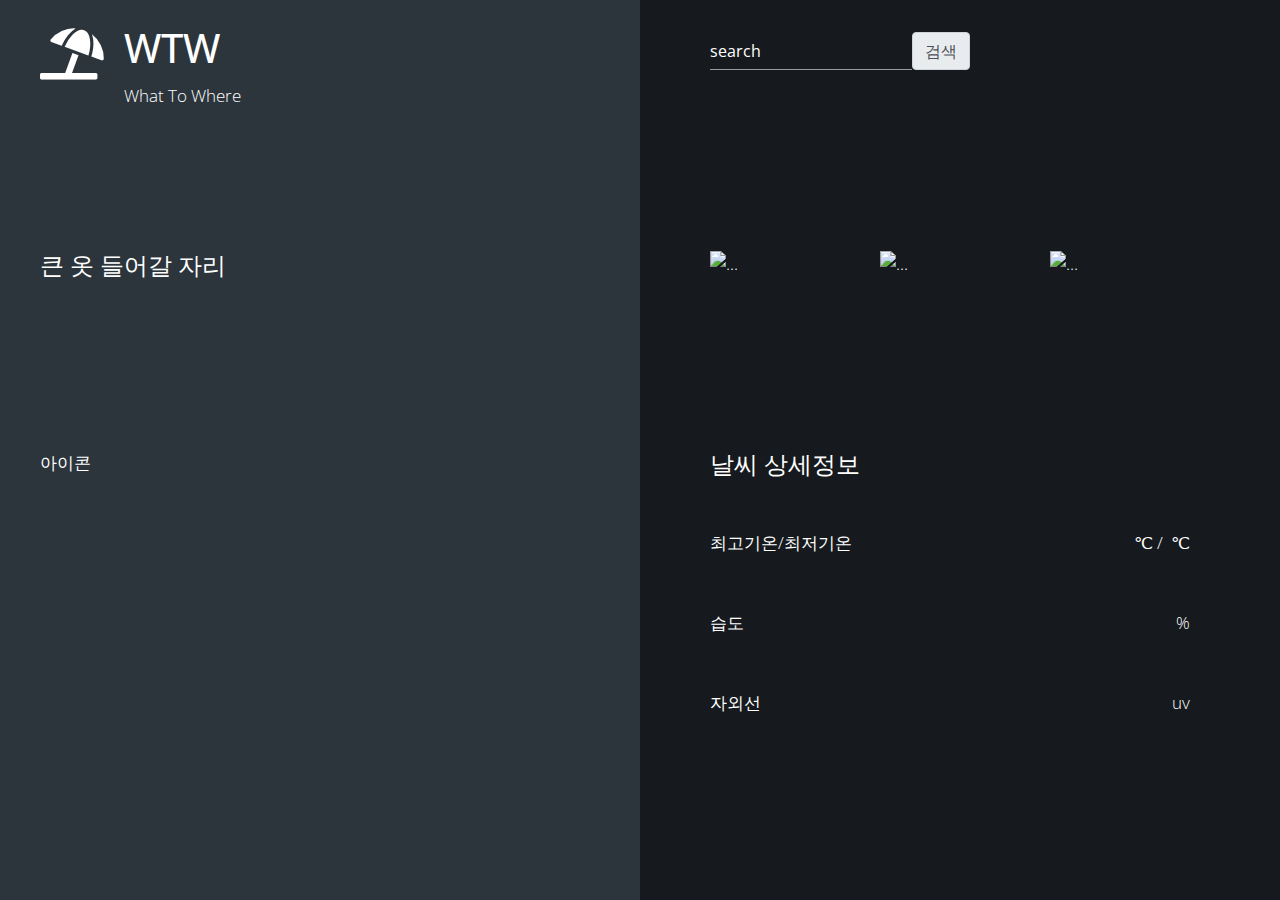
<file: templates/index.html>
<!DOCTYPE html>
<html lang="en">

<head>
    <meta charset="UTF-8">
    <meta name="viewport" content="width=device-width, initial-scale=1.0">
    <meta http-equiv="X-UA-Compatible" content="ie=edge">
    <title>WTW - what to where</title>

    <link href="https://fonts.googleapis.com/css?family=Open+Sans:300,400" rel="stylesheet" /> <!-- https://fonts.google.com/ -->
    <link href="../static/css/bootstrap.min.css" rel="stylesheet" /> <!-- https://getbootstrap.com/ -->
    <link href="../static/fontawesome/css/all.min.css" rel="stylesheet" /> <!-- https://fontawesome.com/ -->
    <link href="../static/css/templatemo-diagoona.css" rel="stylesheet" />

<!--bootstrap.min.css는 bootstrap 배포파일 그냥 두기-->
<!-- js 기능 사용하지 않아서 삭제함. 우리가 원하는 배경이미지 기능은 코드 새로 짜야됨-->
<!-- <hr>태그 삭제, toggler css 삭제 , tm-bg-control-* css 삭제-, index 외 페이지용 css 삭제-->
<!-- <main>태그 <div>로 변경 -->
<!-- CSS @media 삭제, 디스플레이 규격에 따라 어떻게 표시할지에 대한 설정, 필요하면 다시 넣으면 됨-->
    <script src="https://ajax.googleapis.com/ajax/libs/jquery/3.5.1/jquery.min.js"></script>
    <script src="../static/js/script.js"></script>
    <script type="text/javascript"></script>




</head>

<body onload="showImage1(), showImage2(), showImage3()">
    <div class="tm-container">  <!--전체 컨테이너-->
            <div class="tm-row pt-4 row-01">
                <div class="tm-col-left">
                    <div class="tm-site-header media">
                        <i class="fas fa-umbrella-beach fa-3x mt-1 tm-logo"></i>
                        <div class="media-body">
                            <h1 class="tm-sitename text-uppercase">WTW</h1>
                            <p class="tm-slogon">What To Where</p>
                        </div>
                    </div>
                </div>
                <div class="tm-col-right">
                    <nav class="navbar navbar-expand-lg" id="tm-main-nav">
                        <div class="collapse navbar-collapse tm-nav" id="navbar-nav">
                            <ul class="navbar-nav text-uppercase">
                                <div class="input-group mb-3">
                                  <input type="text" class="form-control" placeholder="search" aria-label="Recipient's username" aria-describedby="basic-addon2">
                                  <span class="input-group-text" id="basic-addon2">검색</span>
                                </div>
                            </ul>
                        </div>
                    </nav>
                </div>
            </div>

            <div class="tm-row row-02"> <!--썸네일 -->
                <div class="tm-col-left">
                    <section class="tm-content">
                        <h2 class="mb-5 tm-content-title">큰 옷 들어갈 자리</h2>
                    </section>
                </div>
                <div class="tm-col-right">
                    <section class="tm-content">
                        <div class="row row-cols-3" >
                            <img id="introImg1" alt="..." class="col">
                            <img id="introImg2" alt="..." class="col">
                            <img id="introImg3" alt="..." class="col">
                        </div>
                    </section>
                </div>
            </div>
            <div class="tm-row row-03">
                <div class="tm-col-left">
                    <section class ="tm-content wt-set">
                        <div class="wt-icon">아이콘 </div>
                        <div class="location"> </div>
                        <div class="temp"> </div>
                    </section>
                </div>
                <div class="tm-col-right">
                    <section class="tm-content">
                        <h2 class="mb-5 tm-content-title">날씨 상세정보</h2>
                        <p class="mb-5">
                            <span>최고기온/최저기온</span>
                            <span class="float-right">
                                <span class="temp-min"></span><span>&nbsp;℃</span>
                                <span class="temp-max">/ </span><span>&nbsp;℃</span>
                            </span>

                        </p>
                        <p class="mb-5">
                            <span>습도</span>
                            <span class="float-right">
                                <span class="humidity"></span><span>&nbsp;%</span>
                            </span>
                        </p>
                        <p class="mb-5">
                            <span>자외선</span>
                            <span class="float-right">
                                <span class="uvi"></span><span>&nbsp;uv</span>
                            </span>
                        </p>
                    </section>
                </div>
            </div>
            <div class="tm-row row-04">
            <div class="tm-col-left text-start">

            </div>
            <div class="tm-col-right tm-col-footer">
                <footer class="tm-site-footer text-right">
                </footer>
            </div>
        </div>



        <!-- Background Divider -->
        <div class="tm-bg">
            <div class="tm-bg-left"></div>
            <div class="tm-bg-right"></div>
        </div>
    </div>
<!--js 사용하려면 기본 제공되는 import 코드 다시 붙여넣어야 됨-->
</body>
</html>
</file>
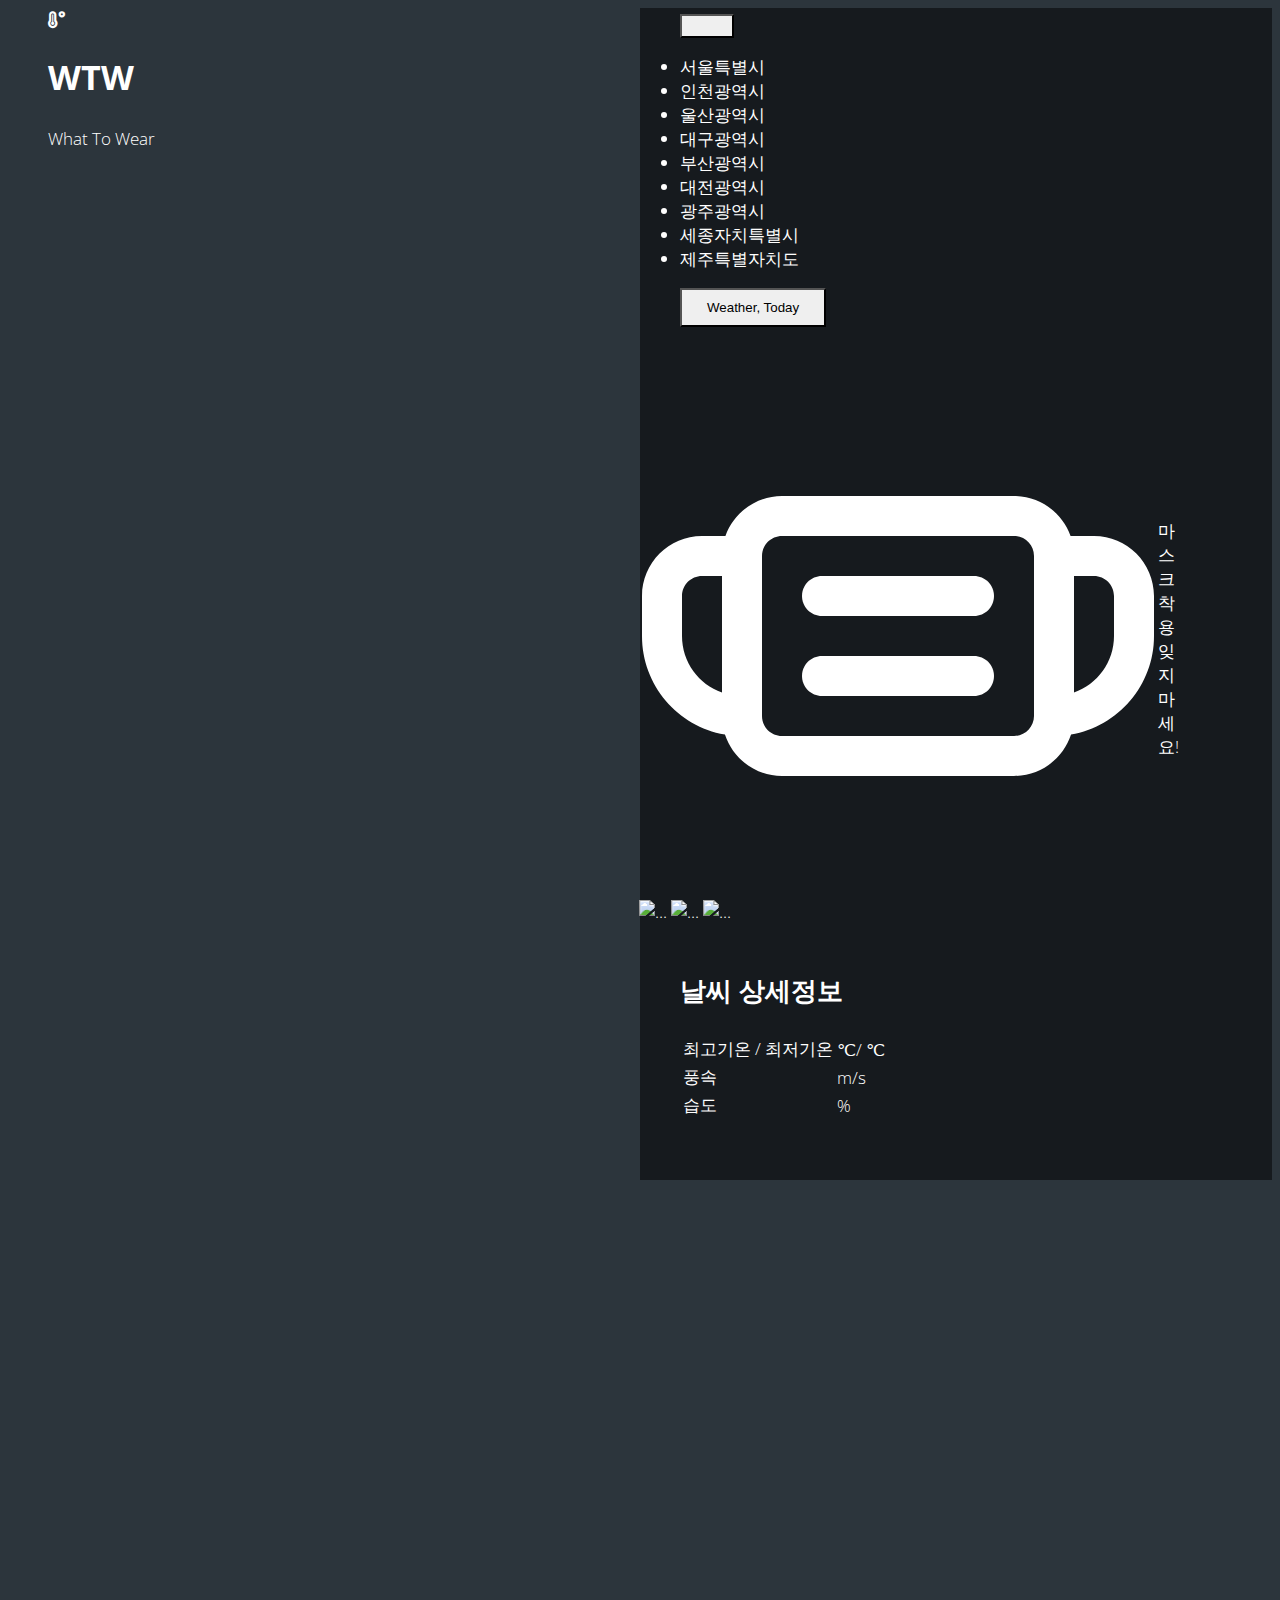
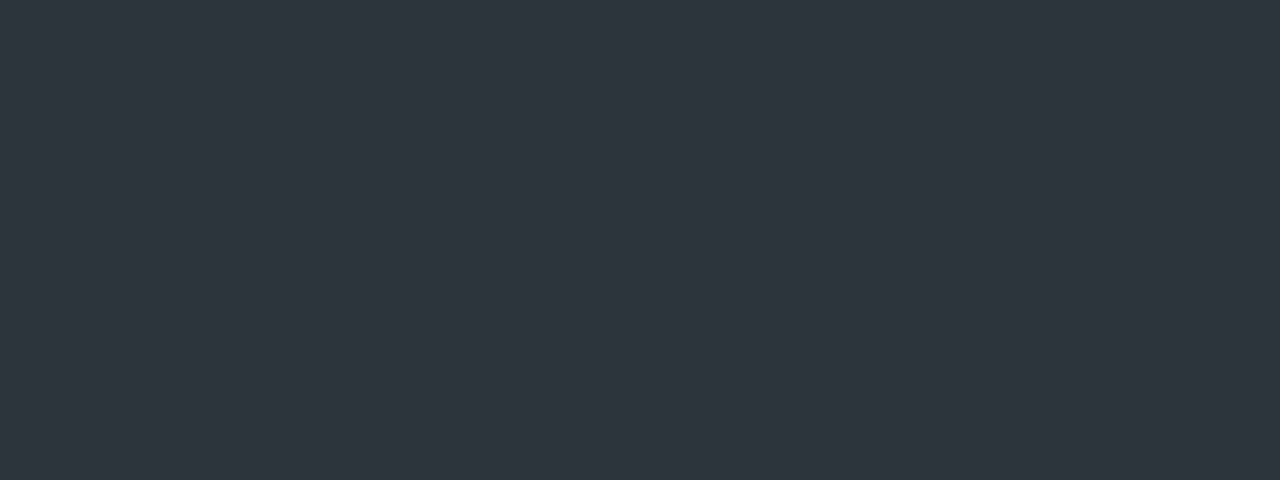
<file: templates/t1.html>
<!DOCTYPE html>
<html lang="en" dir="ltr">
<head>
        <meta charset="UTF-8">
    <meta name="viewport" content="width=device-width, initial-scale=1.0">
    <meta http-equiv="X-UA-Compatible" content="ie=edge">
    <title>WTW - what to wear</title>

    <script src="https://ajax.googleapis.com/ajax/libs/jquery/3.5.1/jquery.min.js"></script>
    <script src="https://cdn.jsdelivr.net/npm/bootstrap@5.0.2/dist/js/bootstrap.bundle.min.js" integrity="sha384-MrcW6ZMFYlzcLA8Nl+NtUVF0sA7MsXsP1UyJoMp4YLEuNSfAP+JcXn/tWtIaxVXM" crossorigin="anonymous"></script>

    <script src="../static/js/scriptt1.js"></script>
    <script type="text/javascript"></script>

    <link href="https://cdn.jsdelivr.net/npm/bootstrap@5.0.2/dist/css/bootstrap.min.css" rel="stylesheet" integrity="sha384-EVSTQN3/azprG1Anm3QDgpJLIm9Nao0Yz1ztcQTwFspd3yD65VohhpuuCOmLASjC" crossorigin="anonymous">
    <link href="https://fonts.googleapis.com/css?family=Open+Sans:300,400" rel="stylesheet"/>    <!-- https://fonts.google.com/ -->
    <link href="../static/fontawesome/css/all.min.css" rel="stylesheet"/> <!-- https://fontawesome.com/ -->
    <link href="../static/css/templatemo-diagoona.css" rel="stylesheet" />

    <!--fonts-->
    <link rel="preconnect" href="https://fonts.googleapis.com">
    <link rel="preconnect" href="https://fonts.gstatic.com" crossorigin>
    <link href="https://fonts.googleapis.com/css2?family=Pacifico&display=swap" rel="stylesheet">

    <link rel="preconnect" href="https://fonts.googleapis.com">
    <link rel="preconnect" href="https://fonts.gstatic.com" crossorigin>
    <link href="https://fonts.googleapis.com/css2?family=Gowun+Dodum&display=swap" rel="stylesheet">

    <link rel="preconnect" href="https://fonts.googleapis.com">
    <link rel="preconnect" href="https://fonts.gstatic.com" crossorigin>
    <link href="https://fonts.googleapis.com/css2?family=Raleway:ital,wght@1,200&display=swap" rel="stylesheet">

    <link rel="preconnect" href="https://fonts.googleapis.com">
    <link rel="preconnect" href="https://fonts.gstatic.com" crossorigin>
    <link href="https://fonts.googleapis.com/css2?family=Do+Hyeon&display=swap" rel="stylesheet">

    <link rel="preconnect" href="https://fonts.googleapis.com">
    <link rel="preconnect" href="https://fonts.gstatic.com" crossorigin>
    <link href="https://fonts.googleapis.com/css2?family=IBM+Plex+Sans+KR:wght@200&display=swap" rel="stylesheet">

    <script type="text/javascript">
        function showClock() {
            var currentDate = new Date();
            var divClock = document.getElementById('divClock');
            var msg = " ";
            if (currentDate.getHours() > 12) {      //시간이 12보다 크다면 오후 아니면 오전
                msg += "PM ";
                msg += currentDate.getHours() - 12 + " : ";
            } else {
                msg += "AM ";
                msg += currentDate.getHours() + " : ";
            }

            msg += currentDate.getMinutes() + " ";

            divClock.innerText = msg;

            if (currentDate.getMinutes() > 58) {    //정각 1분전부터 빨강색으로 출력
                divClock.style.color = "red";
            }
            setTimeout(showClock, 1000);  //1초마다 갱신
        }
    </script>
</head>
<body onload="showClock()">
<!--<div id="divClock" class="clock"> </div>-->
<!--여기까지 새로 작성된 부분-->
<!--</div> index.html 과 내용 동일 id만 다를 것 여기서부터 확인하면 됨 -->
    <div class="tm-container">  <!--전체 컨테이너-->
        <div class="tm-row pt-4 row-01">
            <div class="tm-col-left">
                <div class="tm-site-header witcan">
                    <i class="fas fa-temperature-high tm-logo"></i>
                    <div class="media-body">
                        <h1 class="tm-sitename text-uppercase">WTW</h1>
                        <p class="tm-slogon">What To Wear</p>
                    </div>
                </div>
            </div>
            <div class="tm-col-right">
                <div class="dropdown">
                    <button class="btn btn-secondary dropdown-toggle" type="button" id="dropdownMenuButton1"
                            data-bs-toggle="dropdown" aria-expanded="false">
                    </button>
                    <ul class="dropdown-menu" aria-labelledby="dropdownMenuButton1">
                        <li><a class="dropdown-item dr1" onclick="drop(1)">서울특별시</a></li>
                        <li><a class="dropdown-item dr2" onclick="drop(2)">인천광역시</a></li>
                        <li><a class="dropdown-item dr3" onclick="drop(3)">울산광역시</a></li>
                        <li><a class="dropdown-item dr4" onclick="drop(4)">대구광역시</a></li>
                        <li><a class="dropdown-item dr5" onclick="drop(5)">부산광역시</a></li>
                        <li><a class="dropdown-item dr6" onclick="drop(6)">대전광역시</a></li>
                        <li><a class="dropdown-item dr7" onclick="drop(7)">광주광역시</a></li>
                        <li><a class="dropdown-item dr8" onclick="drop(8)">세종자치특별시</a></li>
                        <li><a class="dropdown-item dr9" onclick="drop(9)">제주특별자치도</a></li>
                    </ul>
                    <!--                        <오늘 날씨 버튼></오늘>-->

                    <button type="button" id="BtnTM2" onclick="Today()" class="btn btn-secondary">Weather, Today
                    </button>

                </div>
            </div>
        </div>

        <div class="tm-row row-02"> <!--썸네일 -->
            <div class="tm-col-left">
                <section class="tm-content">
                    <h2 class="mb-5 tm-content-title"><img class="bigImgSize" id="mainImg" onclick="closeImg()"></h2>
                </section>
            </div>
            <div class="tm-col-right">
                <section class="tm-content">
                    <div class="dailyline">
                        <table class="table-01">
                            <tbody>
                            <tr>
                                <td>
                                    <img class="maskicon" src="../static/img/mask.svg" alt ="마스크">
                                </td>
                                <td class="maskline">
                                    마스크 착용 잊지마세요!
                                </td>
                            </tr>
                            </tbody>
                        </table>
                    </div>
                    <div class="row row-cols-3">
                        <img id="introImg1" alt="..." class="col" onclick="clickThumbnail(this.src)">
                        <img id="introImg2" alt="..." class="col" onclick="clickThumbnail(this.src)">
                        <img id="introImg3" alt="..." class="col" onclick="clickThumbnail(this.src)">
                    </div>
                </section>
            </div>
        </div>
        <div class="tm-row row-03">
            <div class="tm-col-left">
                <section class="tm-content lowcan">
                    <div class="wt-icon"></div>
                    <div class="wt-loc location"></div>
                    <div class="wt-temp temp"></div>

                </section>

            </div>
            <div class="tm-col-right">
                <section class="tm-content">
                    <table>
                        <thead>
                        <tr><h2>날씨 상세정보</h2></tr>
                        <tr><!--높이조절용공란--></tr>
                        </thead>
                        <tbody>
                        <tr>
                            <td class="tb-col-1">
                                최고기온 / 최저기온
                            </td>
                            <td class="tb-col-2">
                                <span class="temp-min"></span><span>℃/</span>
                                <span class="temp-max"></span><span>℃</span>
                            </td>
                        </tr>
                        <tr>
                            <td class="tb-col-1">
                                풍속
                            </td>
                            <td class="tb-col-2">
                                <span class="wind"></span><span>m/s</span>
                            </td>
                        </tr>
                        <tr>
                            <td class="tb-col-1">
                                습도
                            </td>
                            <td class="tb-col-2">
                                <span class="humidity"></span><span>%</span>
                            </td>
                        </tr>

                        </tbody>
                    </table>
                </section>
            </div>
        </div>
        <div class="tm-row row-04">
            <div class="tm-col-left text-start">

            </div>
            <div class="tm-col-right tm-col-footer">
                <footer class="tm-site-footer text-right">
                </footer>
            </div>
        </div>

        <!-- Background Divider -->
        <div class="tm-bg">
            <div class="tm-bg-left"></div>
            <div class="tm-bg-right"></div>
        </div>
    </div>
<!--js 사용하려면 기본 제공되는 import 코드 다시 붙여넣어야 됨-->


</body>
</html>
</file>
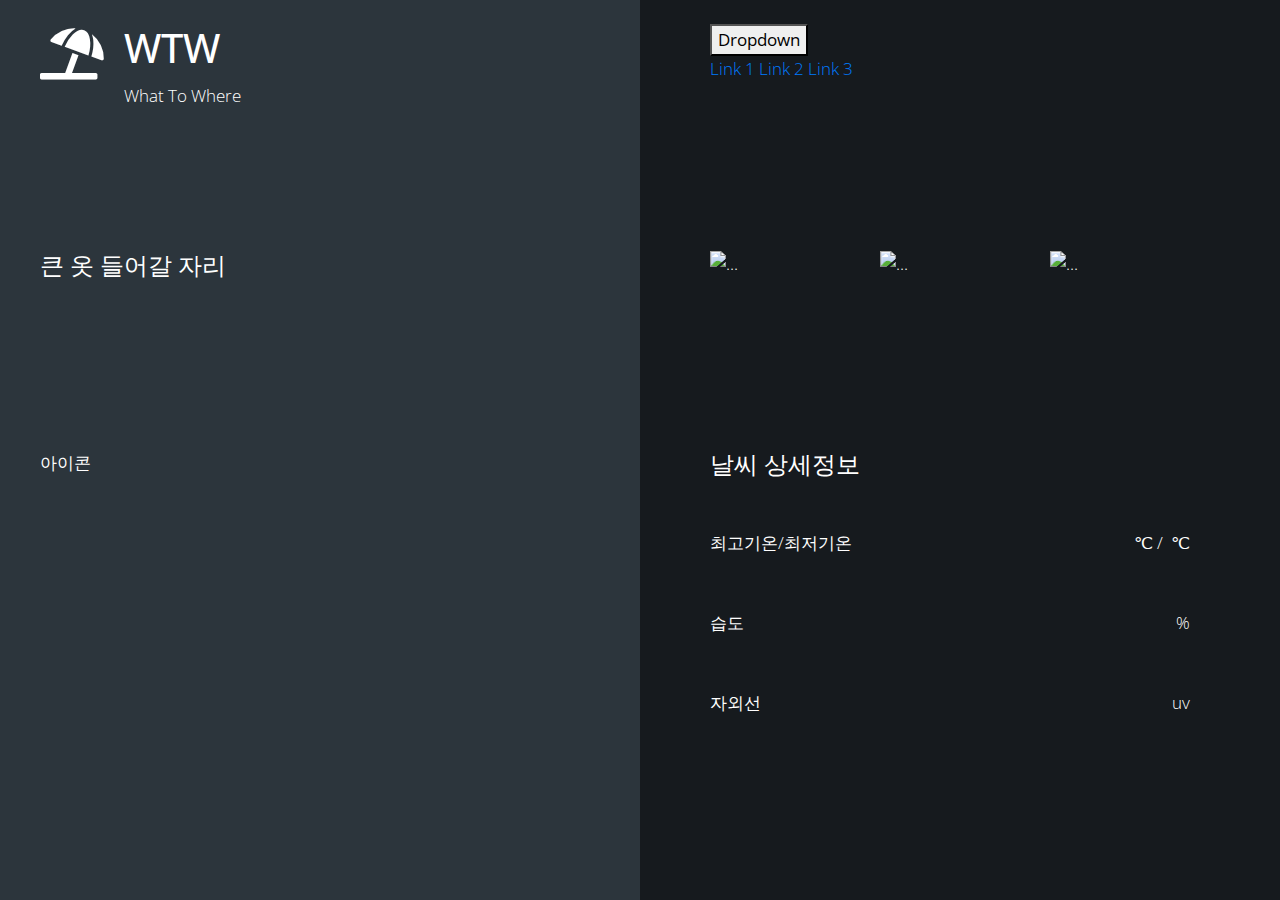
<file: templates/testindex.html>
<!DOCTYPE html>
<html lang="en">

<head>
    <meta charset="UTF-8">
    <meta name="viewport" content="width=device-width, initial-scale=1.0">
    <meta http-equiv="X-UA-Compatible" content="ie=edge">
    <title>WTW - what to where</title>
    <!--script-->
    <script src="https://ajax.googleapis.com/ajax/libs/jquery/3.5.1/jquery.min.js"></script>
    <script src="../static/js/script.js"></script>
    <script type="text/javascript"></script>

    <!--bootstrap-->
    <link rel="stylesheet" href="https://maxcdn.bootstrapcdn.com/bootstrap/4.0.0/css/bootstrap.min.css" integrity="sha384-Gn5384xqQ1aoWXA+058RXPxPg6fy4IWvTNh0E263XmFcJlSAwiGgFAW/dAiS6JXm" crossorigin="anonymous">
    <link href="https://fonts.googleapis.com/css?family=Open+Sans:300,400" rel="stylesheet" /> <!-- https://fonts.google.com/ -->
    <link href="../static/css/bootstrap.min.css" rel="stylesheet" /> <!-- https://getbootstrap.com/ -->
    <link href="../static/fontawesome/css/all.min.css" rel="stylesheet" /> <!-- https://fontawesome.com/ -->
    <link href="../static/css/templatemo-diagoona.css" rel="stylesheet" />

<!--bootstrap.min.css는 bootstrap 배포파일 그냥 두기-->
<!-- js 기능 사용하지 않아서 삭제함. 우리가 원하는 배경이미지 기능은 코드 새로 짜야됨-->
<!-- <hr>태그 삭제, toggler css 삭제 , tm-bg-control-* css 삭제-, index 외 페이지용 css 삭제-->
<!-- <main>태그 <div>로 변경 -->
<!-- CSS @media 삭제, 디스플레이 규격에 따라 어떻게 표시할지에 대한 설정, 필요하면 다시 넣으면 됨-->



</head>

<body>
    <div class="tm-container">  <!--전체 컨테이너-->
            <div class="tm-row pt-4 row-01">
                <div class="tm-col-left">
                    <div class="tm-site-header media">
                        <i class="fas fa-umbrella-beach fa-3x mt-1 tm-logo"></i>
                        <div class="media-body">
                            <h1 class="tm-sitename text-uppercase">WTW</h1>
                            <p class="tm-slogon">What To Where</p>
                        </div>
                    </div>
                </div>
                <div class="tm-col-right">
                    <!--dropdown-->
                    <div class="dropdown">
                        <button class="dropbtn">Dropdown</button>
                        <div class="dropdown-content">
                            <a href="#">Link 1</a>
                            <a href="#">Link 2</a>
                            <a href="#">Link 3</a>
                        </div>
                    </div>
                </div>
            </div>

            <div class="tm-row row-02"> <!--썸네일 -->
                <div class="tm-col-left">
                    <section class="tm-content">
                        <h2 class="mb-5 tm-content-title">큰 옷 들어갈 자리</h2>

                    </section>
                </div>
                <div class="tm-col-right">
                    <section class="tm-content">
                        <div class="row row-cols-3" >
                            <img id="introImg1" alt="..." class="col">
                            <img id="introImg2" alt="..." class="col">
                            <img id="introImg3" alt="..." class="col">
                        </div>
                    </section>
                </div>
            </div>
            <div class="tm-row row-03">
                <div class="tm-col-left">
                    <section class ="tm-content wt-set">
                        <div class="wt-icon">아이콘 </div>
                        <div class="location"> </div>
                        <div class="temp"> </div>
                    </section>
                </div>
                <div class="tm-col-right">
                    <section class="tm-content">
                        <h2 class="mb-5 tm-content-title">날씨 상세정보</h2>
                        <p class="mb-5">
                            <span>최고기온/최저기온</span>
                            <span class="float-right">
                                <span class="temp-min"></span><span>&nbsp;℃</span>
                                <span class="temp-max">/ </span><span>&nbsp;℃</span>
                            </span>

                        </p>
                        <p class="mb-5">
                            <span>습도</span>
                            <span class="float-right">
                                <span class="humidity"></span><span>&nbsp;%</span>
                            </span>
                        </p>
                        <p class="mb-5">
                            <span>자외선</span>
                            <span class="float-right">
                                <span class="uvi"></span><span>&nbsp;uv</span>
                            </span>
                        </p>
                    </section>
                </div>
            </div>
            <div class="tm-row row-04">
            <div class="tm-col-left text-start">

            </div>
            <div class="tm-col-right tm-col-footer">
                <footer class="tm-site-footer text-right">
                </footer>
            </div>
        </div>



        <!-- Background Divider -->
        <div class="tm-bg">
            <div class="tm-bg-left"></div>
            <div class="tm-bg-right"></div>
        </div>
    </div>
<!--js 사용하려면 기본 제공되는 import 코드 다시 붙여넣어야 됨-->
</body>
</html>
</file>
<file: static/css/templatemo-diagoona.css>
/*

TemplateMo 550 Diagoona

https://templatemo.com/tm-550-diagoona

*/

body {
    font-family: 'Open Sans', Arial, sans-serif;
    font-size: 17px;
    font-weight: 300;
    overflow-x: hidden;
    color: white;
    background-color: #2C353C;
}

a {
    transition: all 0.3s ease;
    text-decoration: none;
}

ul { padding: 0; }
a:hover { text-decoration: none; }
button:focus { outline: none; }
p { line-height: 1.9; }
.tm-logo { margin-right: 20px; }
.tm-slogan { font-size: 0.8rem; }

/* Navigation */
.navbar-expand-lg {
    padding-left: 0;
    padding-right: 0;
}

.navbar-expand-lg .navbar-nav .nav-link { padding: 0; }

.navbar-expand-lg .navbar-nav .tm-nav-link {
    font-size: 1.3rem;
    font-weight: 400;
    color: white;
    padding-bottom: 30px;
}

.nav-item { margin-right: 60px; }

.nav-item:last-child { margin-right: 0; }

.nav-item.active .tm-nav-link,
.nav-item:hover .tm-nav-link {
    color: #9CC;
}



/* Page Background */
.tm-bg {
    position: absolute;
    left: 0;
    right: 0;
    width: 100%;
    height: 100%;
    display: flex;
    z-index: -1000;
}
/* 페이지 반쪽 나누기*/
.tm-bg-left,
.tm-bg-right {
    position: relative;
    width: 50%;
    height: 100%;
}
/* 페이지 투명도 조절*/
.tm-bg-right { background-color: rgba(0,0,0,0.5); }

.tm-bg-left {
    /*border-right: 230px solid rgba(0,0,0,0.5);*/
    border-top: 100vh solid transparent;
}
.tm-container {
    width: 100%;
    height: 100%;
    min-height: 100vh;
    position: relative;
    display: flex;
    flex-direction: column;
    justify-content: space-between;
}

.tm-row { display: flex; }

.tm-col-left {
    width: 50%;
    height: 100%;
    padding-left: 40px;
    padding-right: 40px;
}

.tm-col-right {
    width: 50%;
    height: 100%;
    padding-left: 70px;
    padding-right: 70px;
}

.tm-content {
    max-width: 660px;
    margin-top: 50px;
    padding-right: 20px;
}

.tm-about { max-width: 525px; }

::-webkit-scrollbar {
    -webkit-appearance: none;
    width: 10px;
}

::-webkit-scrollbar-thumb {
    border-radius: 5px;
    background-color: rgba(255,255,255,.8);
    box-shadow: 0 0 1px rgba(255,255,255,.8);
}

.tm-content-title { font-size: 1.5rem; }
hr { border-top: 1px solid white; }

.btn {
    padding: 10px 25px;
    border-radius: 0;
}

.btn-big {
    padding: 9px 40px;
    font-size: 1.2rem;;
}

.btn-primary {
    background-color: white;
    color: black;
    border: 0;
}

.btn-primary:hover {
    background-color: #9CC;
    color: black;
}

.tm-site-footer {
    padding: 40px 0 20px;
    max-width: 660px;
    font-size: 0.95rem;
}

.tm-col-footer { padding-left: 0; }
.tm-text-link { color: white; }

.tm-text-link:hover,
.tm-text-link:focus {
    color: #9CC;
}

/* Contact Search부분*/
.form-control,
textarea {
    color: white;
    background-color: transparent;
    background-clip: padding-box;
    border: none;
    border-bottom: 1px solid #999A9B;
    border-radius: 0;
    transition: border-color 0.15s ease-in-out, box-shadow 0.15s ease-in-out;
    padding: 10px 0;
    font-family: 'Open Sans', Arial, sans-serif;
    font-size: 1rem;
    font-weight: 400;
    line-height: 1.5;
}

.form-control:focus {
    color: white;
    background-color: transparent;
    box-shadow: none;
    border-color: #9CC;
    outline: none;
}


.form-control::-webkit-input-placeholder { color: white; } /* Edge */
.form-control:-ms-input-placeholder { color: white; } /* Internet Explorer 10-11 */
.form-control::placeholder { color: white; }


/*임의로 추가해 넣은거*/

.thumbnails {
    justify-content: space-between;
}

.svg {
    width : 150px;
    height: 150px;
}
</file>
